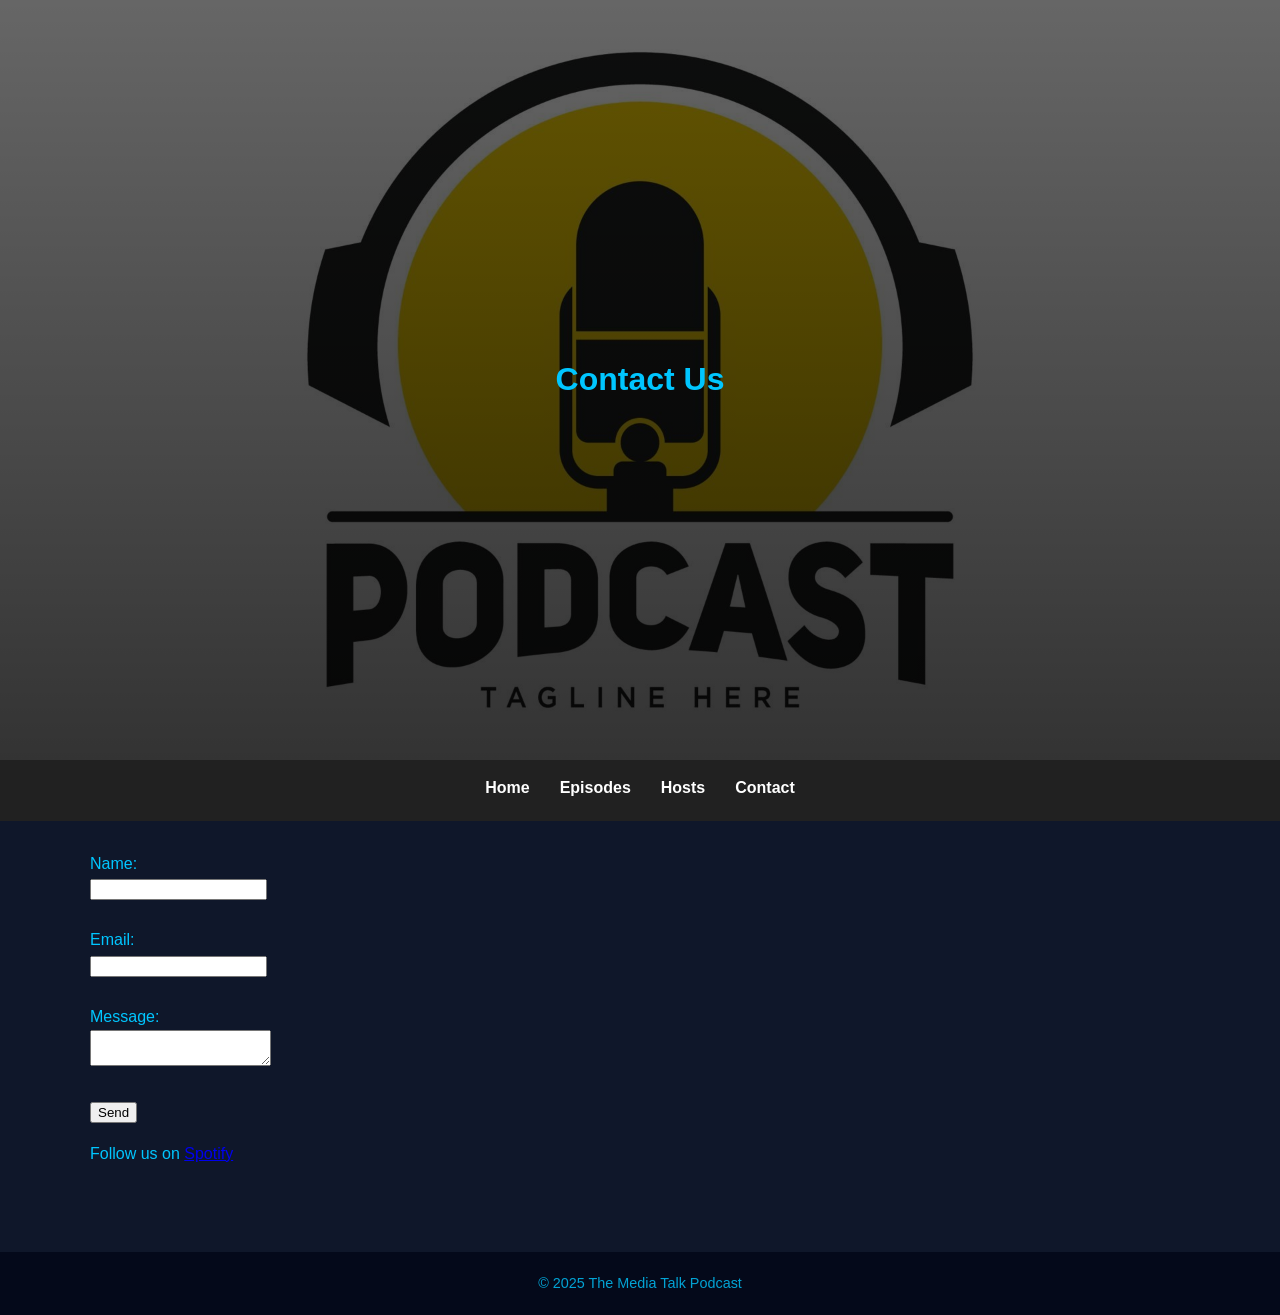
<file: contact.html>
<!DOCTYPE html>
<html>
<head>
  <title>Contact Us</title>
  <link rel="stylesheet" href="style.css">
</head>
<body>

<header><h1>Contact Us</h1></header>

<nav>
  <a href="index.html">Home</a>
  <a href="episodes.html">Episodes</a>
  <a href="hosts.html">Hosts</a>
  <a href="contact.html">Contact</a>
</nav>

<div class="container">
  <form>
    <label>Name:</label><br>
    <input type="text"><br><br>

    <label>Email:</label><br>
    <input type="email"><br><br>

    <label>Message:</label><br>
    <textarea></textarea><br><br>

    <button>Send</button>
  </form>

  <p>Follow us on <a href="https://spotify.com">Spotify</a></p>
</div>

<footer>© 2025 The Media Talk Podcast</footer>
</body>
</html>
</file>
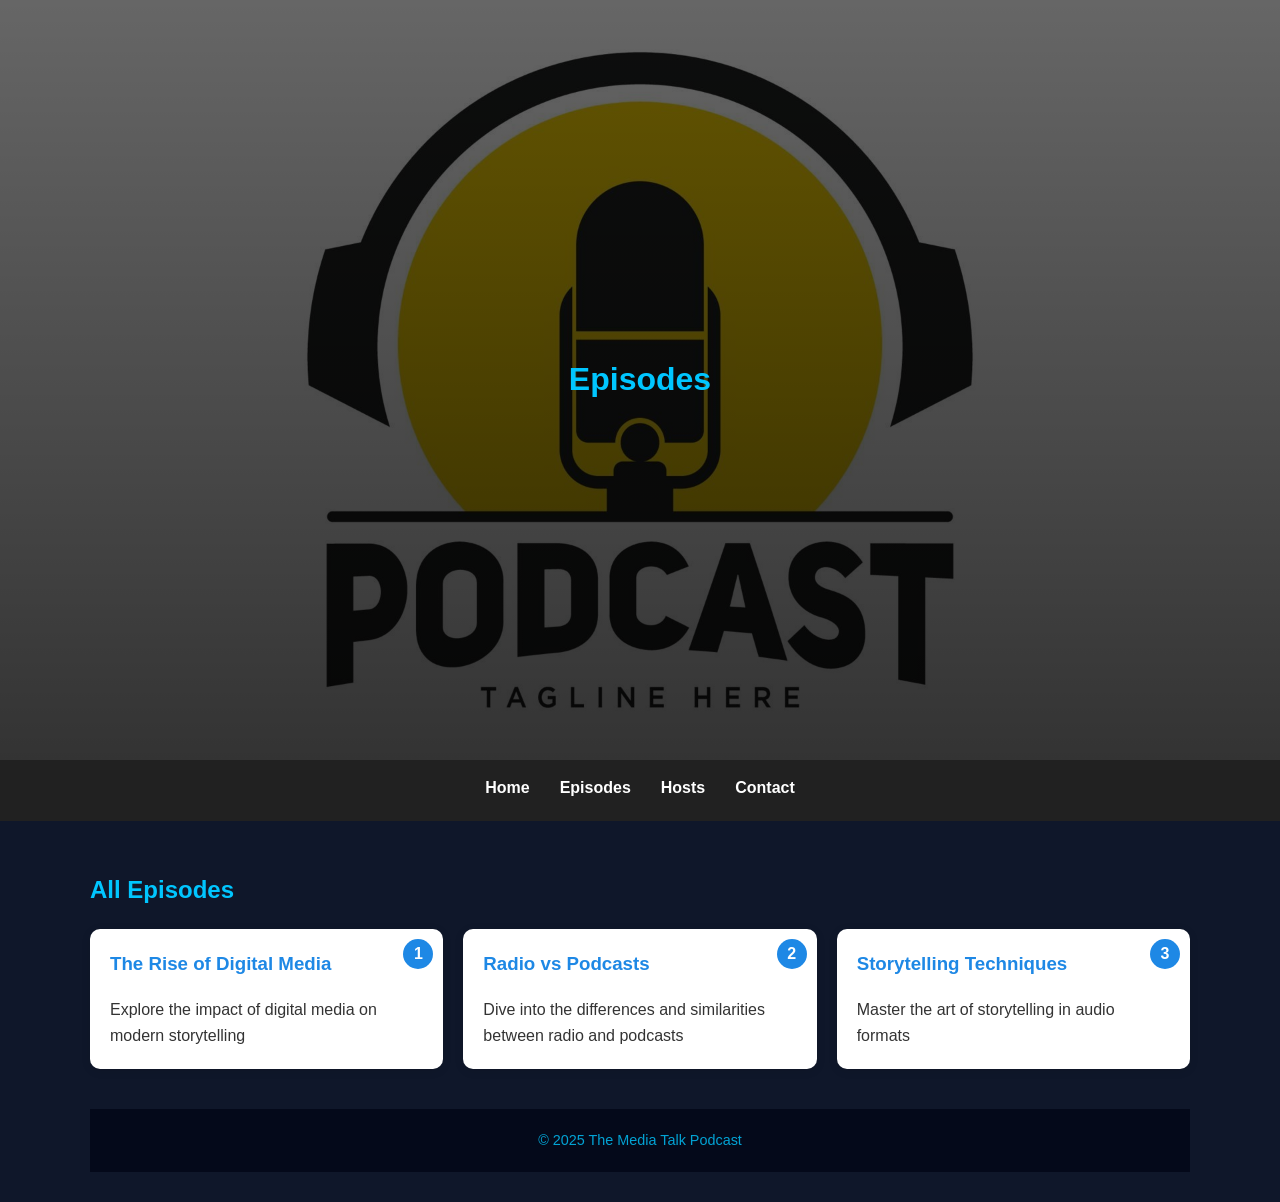
<file: episodes.html>
<!DOCTYPE html>
<html>
<head>
  <title>Episode List</title>
  <link rel="stylesheet" href="style.css">
</head>
<body>

<header><h1>Episodes</h1></header>

<nav>
  <a href="index.html">Home</a>
  <a href="episodes.html">Episodes</a>
  <a href="hosts.html">Hosts</a>
  <a href="contact.html">Contact</a>
</nav>

<div class="container">
  <h2>All Episodes</h2>
  <div class="episode-grid">
    <a href="episode1.html" class="episode-box">
      <span class="episode-number">1</span>
      <h3>The Rise of Digital Media</h3>
      <p>Explore the impact of digital media on modern storytelling</p>
    </a>
    <a href="episode2.html" class="episode-box">
      <span class="episode-number">2</span>
      <h3>Radio vs Podcasts</h3>
      <p>Dive into the differences and similarities between radio and podcasts</p>
    </a>
    <a href="episode3.html" class="episode-box">
      <span class="episode-number">3</span>
      <h3>Storytelling Techniques</h3>
      <p>Master the art of storytelling in audio formats</p>
    </a>
  </div>

<footer>© 2025 The Media Talk Podcast</footer>
</html>
</body>
</file>
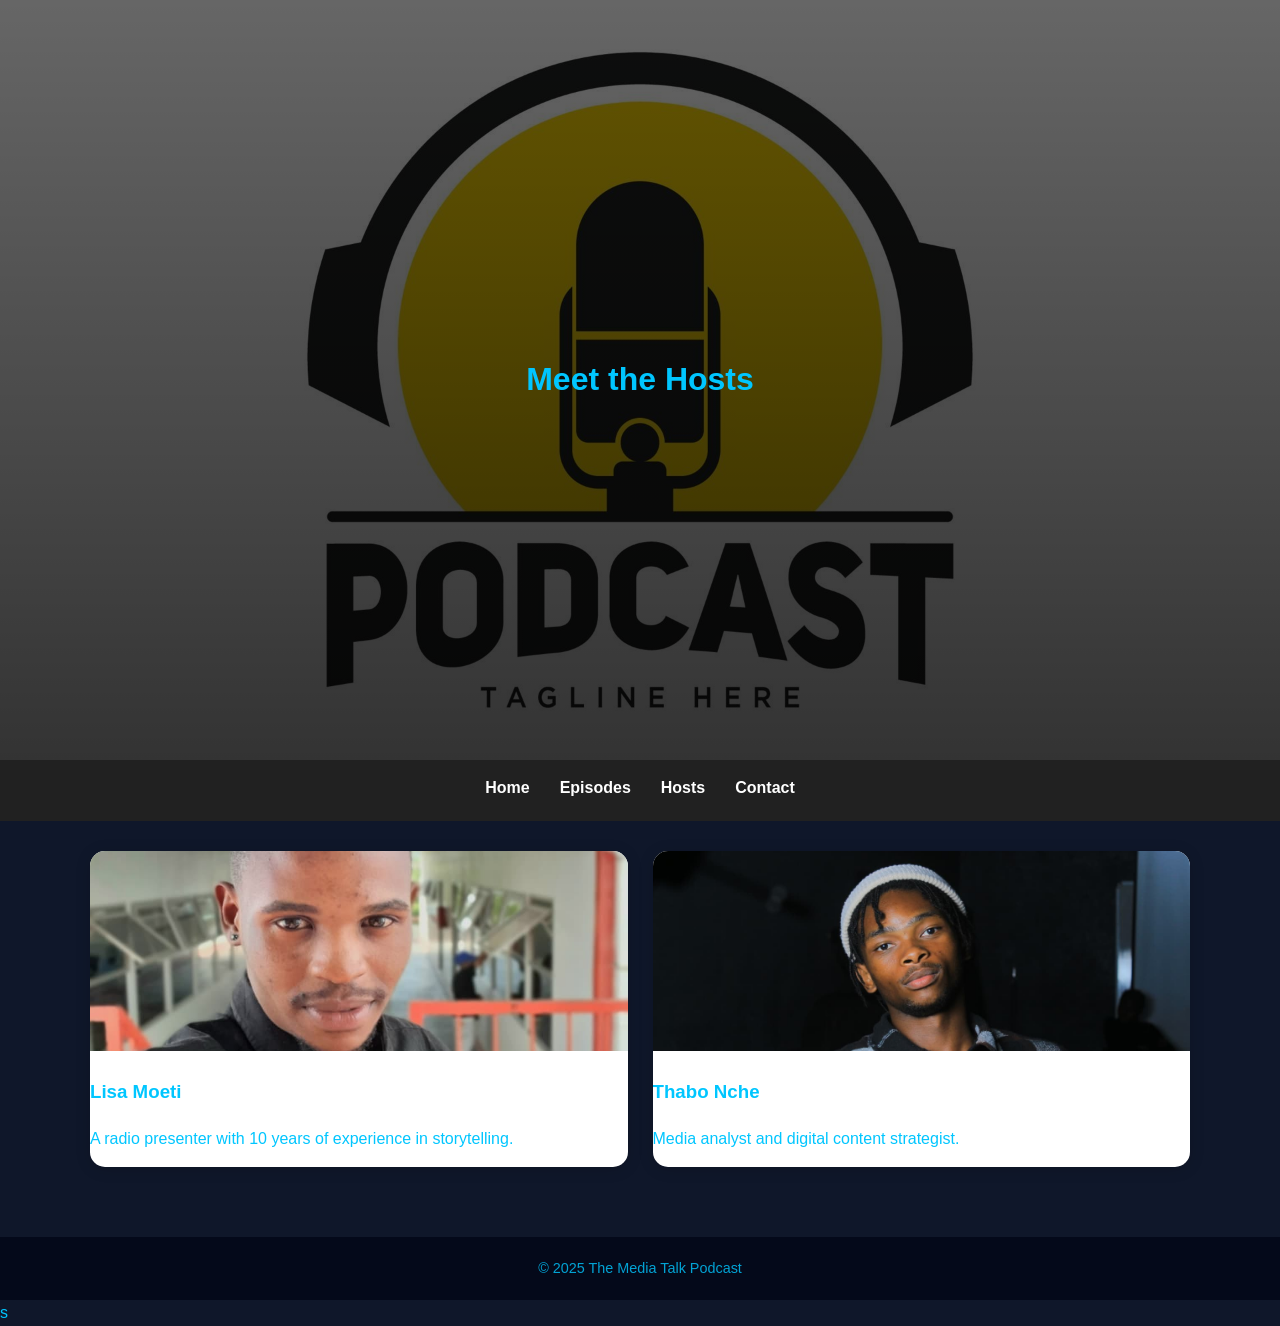
<file: hosts.html>
<!DOCTYPE html>
<html>
<head>
  <title>Hosts</title>
  <link rel="stylesheet" href="style.css">
</head>
<body>

<header><h1>Meet the Hosts</h1></header>

<nav>
  <a href="index.html">Home</a>
  <a href="episodes.html">Episodes</a>
  <a href="hosts.html">Hosts</a>
  <a href="contact.html">Contact</a>
</nav>

<div class="container">
  <div class="grid">

    <div class="host-card">
      <img src="host1.jpeg">
      
      <div class="host-info">
        <h3>Lisa Moeti</h3>
        <p>A radio presenter with 10 years of experience in storytelling.</p>
      </div>
    </div>

    <div class="host-card">
      <img src="host2.jpeg"alt=width="300" height="200">
      
       <div class="host-info">
        <h3>Thabo Nche</h3>
        <p>Media analyst and digital content strategist.</p>
      </div>
    </div>

  </div>
</div>

<footer>© 2025 The Media Talk Podcast</footer>
</body>
</html>s
</file>
<file: style.css>
body {
  background: #0f172a;
  color: #fff;
  line-height: 1.6;
}

header {
  background: linear-gradient(rgba(0,0,0,0.6), rgba(0,0,0,0.8)), url('jay.jpg') center/cover no-repeat;
  height: 80vh;
  display: flex;
  align-items: center;
  justify-content: center;
  text-align: center;
  padding: 20px;
}

.hero-content h1 {
  font-size: 3rem;
  margin-bottom: 10px;
}

.hero-content p {
  font-size: 1.2rem;
  opacity: 0.9;
  margin-bottom: 20px;
}

.btn {
  display: inline-block;
  padding: 12px 25px;
  background: #22c55e;
  color: #222;
  text-decoration: none;
  border-radius: 30px;
  transition: 0.3s;
}

.btn:hover {
  background: #16a34a;
}

nav {
  display: flex;
  justify-content: center;
  background: #020617;
  padding: 15px;
  gap: 20px;
}

nav a {
  color: #fff;
  text-decoration: none;
  font-weight: 500;
  transition: 0.3s;
}

nav a:hover {
  color: #22c55e;
}

.container {
  max-width: 1100px;
  margin: 40px auto;
  padding: 20px;
}

.section-title {
  font-size: 2rem;
  margin-bottom: 20px;
  text-align: center;
}

.episode-card {
  background: #1e293b;
  padding: 20px;
  border-radius: 15px;
  box-shadow: 0 10px 25px rgba(0,0,0,0.3);
  text-align: center;
}

.episode-card h3 {
  margin-bottom: 10px;
}

audio {
  width: 100%;
  margin: 15px 0;
}

.episode-card a {
  text-decoration: none;
  color: #22c55e;
  font-weight: 500;
}

.features {
  display: grid;
  grid-template-columns: repeat(auto-fit, minmax(250px, 1fr));
  gap: 20px;
  margin-top: 40px;
}

.feature {
  background: #1e293b;
  padding: 20px;
  border-radius: 15px;
  text-align: center;
  transition: 0.3s;
}

.feature:hover {
  transform: translateY(-5px);
}

footer {
  text-align: center;
  padding: 20px;
  background: #020617;
  margin-top: 40px;
  font-size: 0.9rem;
  opacity: 0.8;
}
.episode-grid {
  display: grid;
  grid-template-columns: repeat(auto-fit, minmax(250px, 1fr));
  gap: 20px;
}

.episode-box {
  background: white;
  border-radius: 10px;
  padding: 20px;
  box-shadow: 0 2px 10px rgba(0,0,0,0.1);
  transition: 0.3s;
  text-decoration: none;
  color: #333;
  position: relative;
}

.episode-box:hover {
  transform: translateY(-5px);
  box-shadow: 0 5px 15px rgba(0,0,0,0.2);
}

.episode-number {
  position: absolute;
  top: 10px;
  right: 10px;
  background: #1e88e5;
  color: white;
  width: 30px;
  height: 30px;
  border-radius: 50%;
  display: flex;
  align-items: center;
  justify-content: center;
  font-weight: bold;
}

.episode-box h3 {
  margin-top: 0;
  color: #1e88e5;
}

.episode-box p {
  margin-bottom: 0;
}
body { 
  font-family: "Poppins", Arial, sans-serif; 
  margin: 0; 
  padding: 0; 
  background: #FFFS; 
  color: #00c6ff; 
  line-height: 1.6; 
  scroll-behavior: smooth; 
}
.container { 
  width: 90%; 
  max-width: 1100px; 
  margin: auto; 
  padding: 30px 20px; 
  animation: fadeIn 1s ease-in-out;
}

@keyframes fadeIn {
  0% { opacity: 0; }
  100% { opacity: 1; }
}

.grid { 
  display: grid; 
  grid-template-columns: repeat(auto-fit, minmax(260px, 1fr)); 
  gap: 25px; 
}

.host-card { 
  background: white; 
  border-radius: 15px; 
  overflow: hidden; 
  box-shadow: 0 2px 15px rgba(0,0,0,0.15); 
  transition: 0.3s; 
}

.host-card:hover { 
  transform: translateY(-8px); 
  box-shadow: 0 5px 20px rgba(0,0,0,0.25); 
}

.host-card img { 
  width: 100%; 
  height: 200px; 
  object-fit: cover; 
  transition: 0.4s
}


@keyframes headerFade {
  0% { opacity: 0; transform: translateY(-20px); }
  100% { opacity: 1; transform: translateY(0); }
}

nav { 
  background: #212121; 
  display: flex; 
  justify-content: center; 
  gap: 30px; 
  padding: 15px; 
}

nav a { 
  color: white; 
  text-decoration: none; 
  font-weight: bold; 
  position: relative; 
  padding-bottom: 5px; 
  transition: 00.3s; 
  font-size: 16px; 
}

nav a::after { 
  content: ""; 
  position: absolute; 
  width: 0%; 
  height: 3px; 
  background: #00c6ff; 
  left: 0; 
  bottom: 0; 
  transition: 0.3s; 
}

nav a:hover::after { 
  width: 100%; 
}

nav a:hover { 
  color: #00c6ff; 
  transform: scale(1.1);
}
<h1{color:# f4f4f9}
</file>
